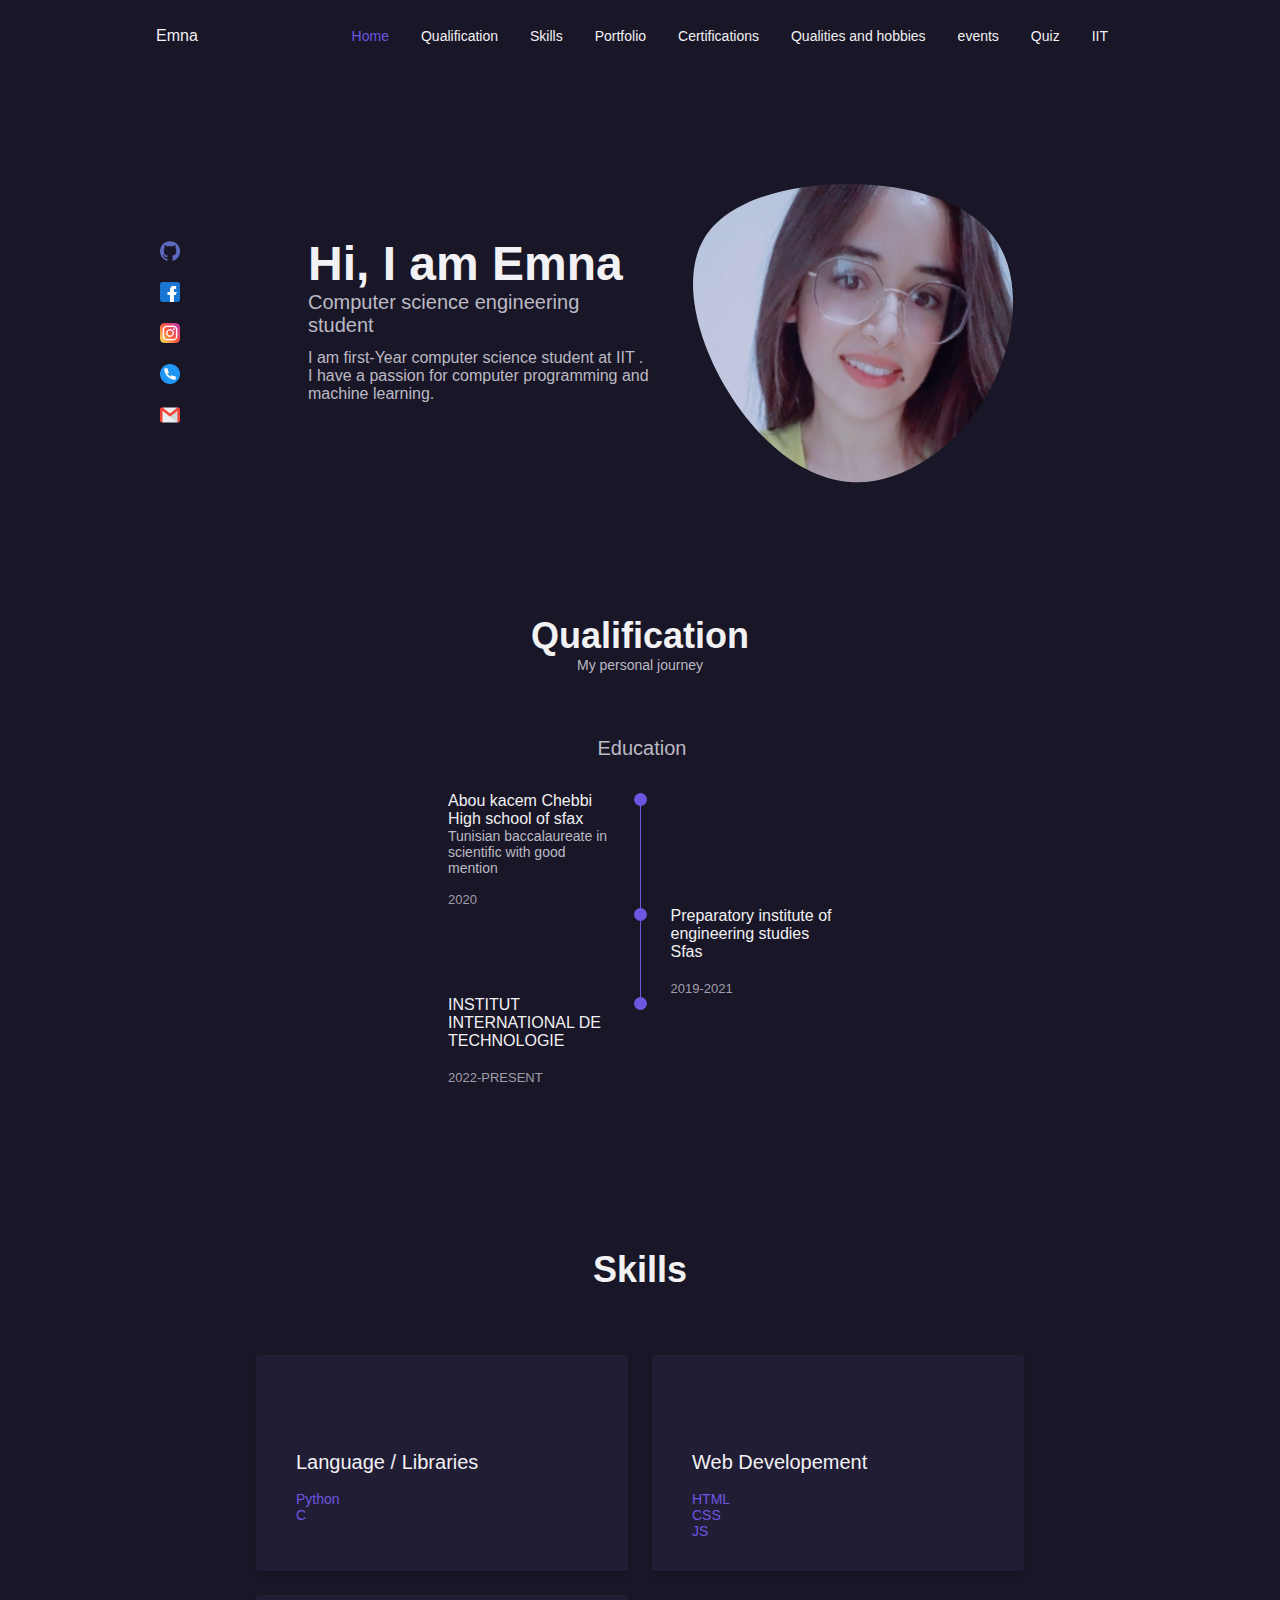
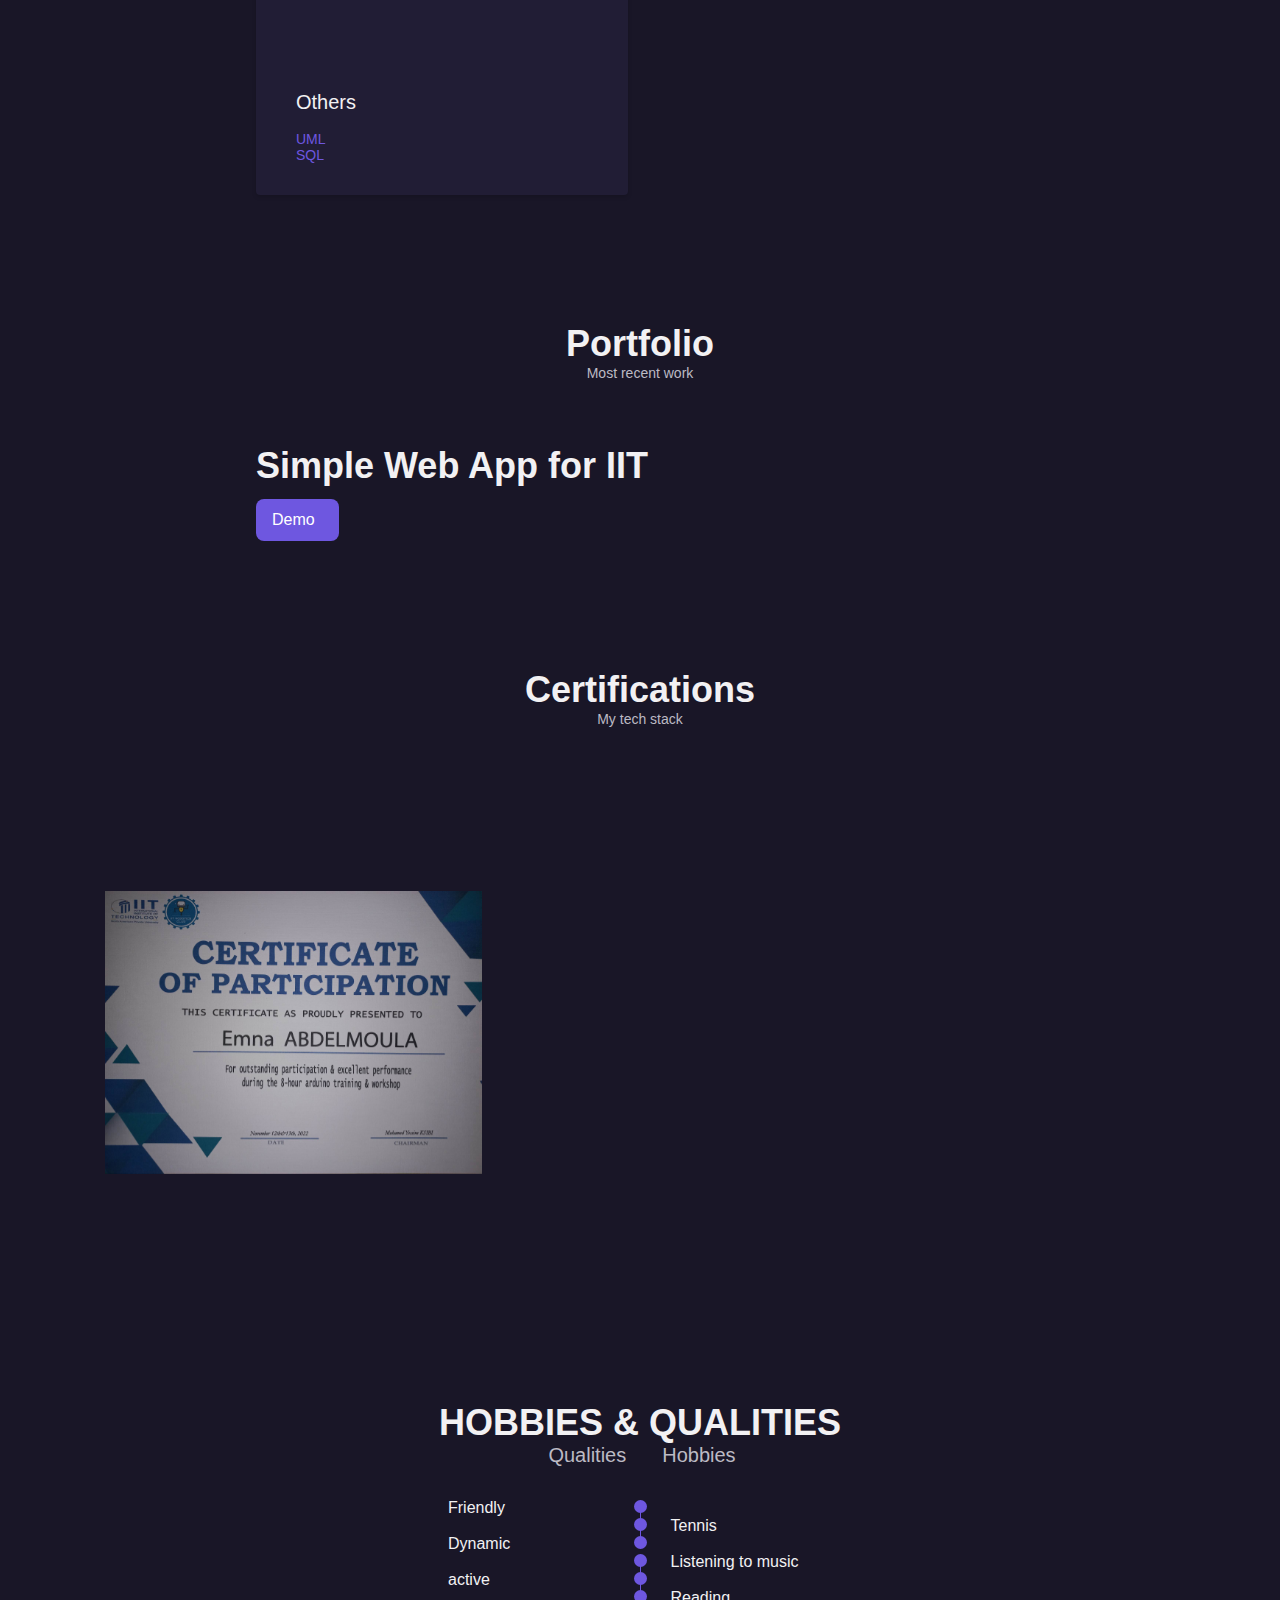
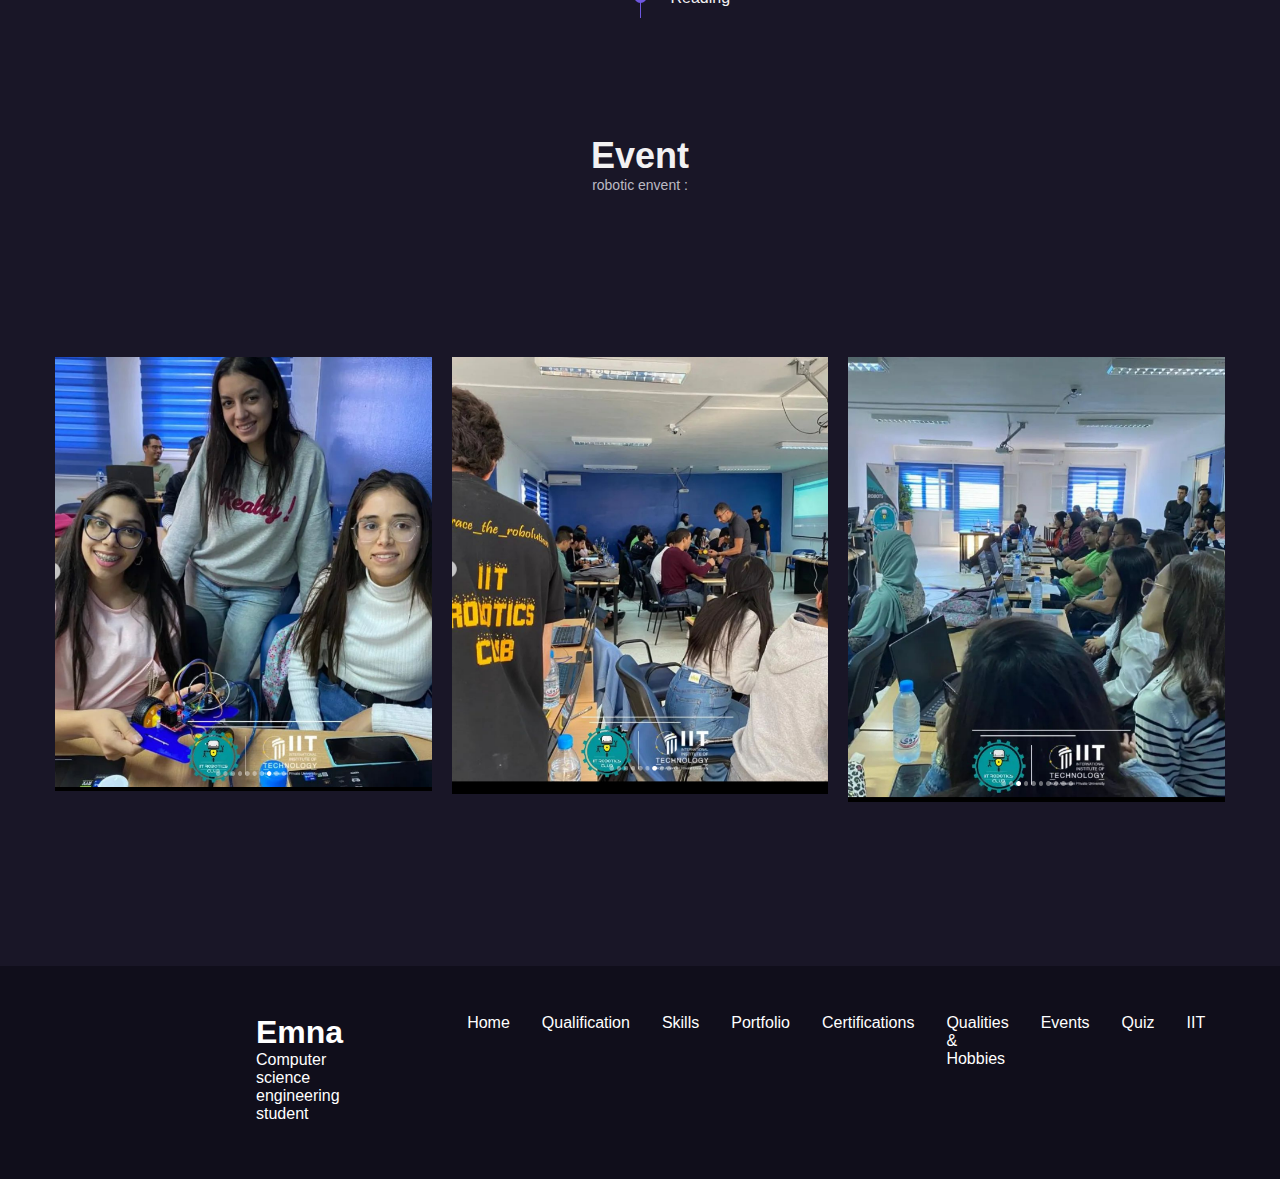
<file: index.html>
<!DOCTYPE html>
<html lang="en">

<head>
    <meta charset="UTF-8" />
    <meta name="viewport" content="width=device-width, initial-scale=1.0" />
    <meta name="description" content="Portfolio website of emna abdelmoula A summary of professional experience, 
      skills, projects details and contact information." />
    <title>emna abdelmoula - Portfolio</title>
    <!--==================== CSS ====================-->
    <link rel="stylesheet" href="assets/css/styles.css" />
</head>

<body>
    <!--==================== HEADER ====================-->
    <header class="header" id="header">
        <nav class="nav container">
            <a href="#" class="nav__logo noSelect">Emna</a>

            <div class="nav__menu" id="nav-menu">
                <ul class="nav__list grid">
                    <li class="nav__item">
                        <a href="#home" class="nav__link noSelect active-link">
                            <i class="uil uil-estate nav__icon"></i> Home
                        </a>
                    </li>
                    <li class="nav__item">
                        <a href="#Qualification" class="nav__link noSelect">
                            <i class="uil uil-briefcase-alt nav__icon"></i> Qualification
                        </a>
                    </li>
                    <li class="nav__item">
                        <a href="#Skills" class="nav__link noSelect">
                            <i class="uil uil-file-alt nav__icon"></i> Skills
                        </a>
                    </li>

                    <li class="nav__item">
                        <a href="#portfolio" class="nav__link noSelect">
                            <i class="uil uil-scenery nav__icon"></i> Portfolio
                        </a>
                    </li>
                    <li class="nav__item">
                        <a href="#certif" class="nav__link noSelect">
                            <i class="uil uil-scenery nav__icon"></i> Certifications
                        </a>
                    </li>
                    <li class="nav__item">
                        <a href="#quality" class="nav__link noSelect">
                            <i class="uil uil-scenery nav__icon"></i> Qualities and hobbies
                        </a>
                    </li>
                    <li class="nav__item">
                        <a href="#event" class="nav__link noSelect">
                            <i class="uil uil-scenery nav__icon"></i> events
                        </a>
                    </li>
                    <li class="nav__item">
                        <a href="quiz/QUIZZ/home.html" class="nav__link noSelect">
                            <i class="uil uil-scenery nav__icon"></i> Quiz
                        </a>
                    </li>
                    <li class="nav__item">
                        <a href="page_iit/page-iit.html" class="nav__link noSelect">
                            <i class="uil uil-scenery nav__icon"></i> IIT
                        </a>
                    </li>
                </ul>
                <i class="uil uil-times nav__close noSelect" id="nav-close"></i>
            </div>
            <div class="nav__btns">

                <div class="nav__toggle noSelect" id="nav-toggle">
                    <i class="uil uil-apps"></i>
                </div>
            </div>
        </nav>
    </header>

    <!--==================== MAIN ====================-->

    <main class="main">
        <!--==================== HOME ====================-->
        <section class="home section" id="home">

            <div class="home__container container grid">
                <div class="home__content grid">

                    <div class="home__social">
                        <a href="https://github.com/emna-abdelmoula
                        " target="_blank" class="home__social-icon">
                            <img src="assets/img/media icons/github.png" alt="" width="20px" height="20px">
                        </a>
                        <a href="https://www.facebook.com/emna.abdelmoula.99/
                        " target="_blank" class="home__social-icon">
                            <img src="assets/img/media icons/facebook.png" alt="" width="20px" height="20px">
                        </a>
                        <a href="https://www.instagram.com/e.abdelmoula/?igshid=OGQ2MjdiOTE%3D&fbclid=IwAR37qBhwZHFNlSEDl3Bf2kTyYNiH45kG-rK3HJwqiMZhkJz1FF6UOorT5Vo"
                            target="_blank" class="home__social-icon">
                            <img src="assets/img/media icons/instagram.png" alt="" width="20px" height="20px">
                        </a>

                        <a href="tel:20815500" class="home__social-icon"><img src="assets/img/media icons/telephone.png"
                                width="20px" height="20px"></img></a>
                        <a href="mailto:emnaabdelmoula99@gmail.com" target="_blank" class="home__social-icon"><img
                                src="assets/img/media icons/gmail.png" width="20px" height="20px"></img></a>
                    </div>

                    <div class="home__img">
                        <svg class="home__blob" viewBox="0 0 200 187" xmlns="http://www.w3.org/2000/svg"
                            xmlns:xlink="http://www.w3.org/1999/xlink">
                            <mask id="mask0" mask-type="alpha">
                                <path d="M190.312 36.4879C206.582 62.1187 201.309 102.826 182.328 134.186C163.346 165.547 
                                130.807 187.559 100.226 186.353C69.6454 185.297 41.0228 161.023 21.7403 129.362C2.45775 
                                97.8511 -7.48481 59.1033 6.67581 34.5279C20.9871 10.1032 59.7028 -0.149132 97.9666 
                                0.00163737C136.23 0.303176 174.193 10.857 190.312 36.4879Z" />
                            </mask>
                            <g mask="url(#mask0)">
                                <path d="M190.312 36.4879C206.582 62.1187 201.309 102.826 182.328 134.186C163.346 
                                165.547 130.807 187.559 100.226 186.353C69.6454 185.297 41.0228 161.023 21.7403 
                                129.362C2.45775 97.8511 -7.48481 59.1033 6.67581 34.5279C20.9871 10.1032 59.7028 
                                -0.149132 97.9666 0.00163737C136.23 0.303176 174.193 10.857 190.312 36.4879Z" />
                                <image class="home__blob-img" x="0" xlink:href="assets\img\mon photo.jpg"></image>
                            </g>
                        </svg>
                    </div>

                    <div class="home__data">
                        <h1 class="home__title">Hi, I am Emna</h1>
                        <h3 class="home__subtitle">Computer science engineering student</h3>
                        <p class="home__description">
                            I am first-Year computer science student at IIT . I have a passion for computer programming
                            and machine learning.

                        </p>

                    </div>
                </div>



            </div>
        </section>
    </main>

    <!--==================== QUALIFICATOIN ====================-->

    <section class="qualification section">
        <h2 class="section__title" id="Qualification">Qualification</h2>
        <span class="section__subtitle">My personal journey</span>

        <div class="qualification__container container">
            <div class="qualification__tabs">


                <div class="qualification__button button--flex " data-target="#education">
                    <i class="uil uil-briefcase-alt qualification__icon"> </i> Education
                </div>

            </div>

            <div class="qualification__sections">
                <!--==================== QUALIFICATOIN CONTENT 1====================-->
                <div class="qualification__content qualification__active" data-content id="work">
                    <!--==================== QUALIFICATOIN 1====================-->
                    <div class="qualification__data">
                        <div>
                            <h3 class="qualification__title">Abou kacem Chebbi High school of sfax</h3>
                            <span class="qualification__subtitle"> Tunisian baccalaureate in scientific with good
                                mention
                            </span>
                            <div class="qualification__calender">
                                <i class="uil uil-calendar-alt"></i> 2020
                            </div>
                        </div>

                        <div>
                            <span class="qualification__rounder"></span>
                            <span class="qualification__line"></span>
                        </div>
                    </div>

                    <!--==================== QUALIFICATOIN 2====================-->
                    <div class="qualification__data">
                        <div></div>
                        <div>
                            <span class="qualification__rounder"></span>
                            <span class="qualification__line"></span>
                        </div>
                        <div>
                            <h3 class="qualification__title">Preparatory institute of engineering studies Sfas</h3>
                            <span class="qualification__subtitle"> </span>
                            <div class="qualification__calender">
                                <i class="uil uil-calendar-alt"></i> 2019-2021

                            </div>
                        </div>
                    </div>

                    <!--==================== QUALIFICATOIN 3====================-->
                    <div class="qualification__data">
                        <div>
                            <h3 class="qualification__title">INSTITUT INTERNATIONAL DE TECHNOLOGIE
                            </h3>
                            <span class="qualification__subtitle"> </span>
                            <div class="qualification__calender">
                                <i class="uil uil-calendar-alt"></i>2022-PRESENT
                            </div>
                        </div>
                        <div>
                            <span class="qualification__rounder"></span>
                            <!-- <span class="qualification__line"></span> -->
                        </div>
                    </div>

                    <!--==================== QUALIFICATOIN 4====================-->
                    <div class="qualification__data">
                        <div></div>
                        <div>
                            <!-- <span class="qualification__rounder"></span> -->
                            <!-- <span class="qualification__line"></span> -->
                        </div>

                    </div>
                </div>
                <br><br>

                <!--==================== QUALIFICATOIN CONTENT 2====================-->

            </div>
        </div>
    </section>

    <!--==================== SERVICES ====================-->

    <section class="services section" id="Skills">
        <h2 class="section__title">Skills</h2>
        <span class="section__subtitle"></span>

        <div class="services__container container grid">
            <!--==================== SERVICE 1 ====================-->

            <div class="services__content">
                <div>
                    <h3 class="services__title">Language / Libraries</h3>
                </div>

                <span class="button button--flex button--small button--link services__button">
                    <ul>
                        <li>Python</li>
                        <li>C</li>
                    </ul>
                </span>


            </div>
            <!--==================== SERVICE 2 ====================-->
            <div class="services__content">
                <div>
                    <h3 class="services__title">Web Developement</h3>
                </div>

                <span class="button button--flex button--small button--link services__button">
                    <ul>
                        <li>HTML</li>
                        <li>CSS</li>
                        <li>JS</li>
                    </ul>
                </span>


            </div>
            <!--==================== SERVICE 2 ====================-->
            <div class="services__content">
                <div>
                    <h3 class="services__title">Others</h3>
                </div>

                <span class="button button--flex button--small button--link services__button">
                    <ul>
                        <li>UML</li>
                        <li>SQL</li>
                    </ul>
                </span>

            </div>
        </div>
    </section>

    <!--==================== PORTFOLIO ====================-->

    <section class="portfolio section" id="portfolio">
        <h2 class="section__title">Portfolio</h2>
        <span class="section__subtitle">Most recent work</span>

        <div class="portfolio__container container swiper-container">
            <div class="swiper-wrapper">
                <!--==================== PORTFOLIO 1====================-->
                <div class="portfolio__data">
                    <h3 class="portfolio__title"> Simple Web App for IIT</h3>
                    <p class="portfolio__description">
                    </p>
                    <a href="https://emna-abdelmoula.github.io/tp2/
                        " target="_blank" class="button button--flex button--small portfolio__button">
                        Demo
                        <i class="uil uil-arrow-right button__icon"></i>
                    </a>
                </div>
            </div>





            <!-- Add Pagination -->
        </div>
    </section>


    <!--=====C E R T I F I C A T I O N S=============== SKILLS ====================-->

    <section class="skills section" id="certif">
        <h2 class="section__title">Certifications</h2>
        <span class="section__subtitle">My tech stack</span>
        <div class="gallery" id="gallery">
            <div class="contain">
                <figure class="snip1577">

                    <img src="assets/certif/participation.jpg" alt="" />

                    <figcaption>
                        <h3>Robotic </h3>
                    </figcaption>
                </figure>

            </div>



        </div>

    </section>

    <section class="qualification section">
        <h2 class="section__title" id="quality">HOBBIES & QUALITIES</h2>


        <div class="qualification__container container">
            <div class="qualification__tabs">

                <div class="qualification__button button--flex " data-target="#work">
                    <i class="uil uil-graduation-cap qualification__icon"> </i>Qualities
                </div>
                <div class="qualification__button button--flex " data-target="#education">
                    <i class="uil uil-briefcase-alt qualification__icon"> </i> Hobbies
                </div>

            </div>

            <div class="qualification__sections">
                <!--==================== QUALIFICATOIN CONTENT 1====================-->
                <div class="qualification__content qualification__active" data-content id="work">
                    <!--==================== QUALIFICATOIN 1====================-->
                    <div class="qualification__data">
                        <div>
                            <h3 class="qualification__title">Friendly</h3>



                        </div>

                        <div>
                            <span class="qualification__rounder"></span>
                            <span class="qualification__line"></span>
                        </div>
                    </div>

                    <!--==================== QUALIFICATOIN 2====================-->
                    <div class="qualification__data">
                        <div></div>
                        <div>
                            <span class="qualification__rounder"></span>
                            <span class="qualification__line"></span>
                        </div>
                        <div>
                            <h3 class="qualification__title">Tennis</h3>

                        </div>
                    </div>

                    <!--==================== QUALIFICATOIN 3====================-->
                    <div class="qualification__data">
                        <div>
                            <h3 class="qualification__title">Dynamic</h3>


                        </div>
                        <div>
                            <span class="qualification__rounder"></span>
                            <!-- <span class="qualification__line"></span> -->
                        </div>
                    </div>

                    <!--==================== QUALIFICATOIN 4====================-->
                    <div class="qualification__data">
                        <div></div>
                        <div>
                            <span class="qualification__rounder"></span>
                            <span class="qualification__line"></span>
                        </div>
                        <div>
                            <h3 class="qualification__title"> Listening to music</h3>

                        </div>
                    </div>
                    <div class="qualification__data">
                        <div>
                            <h3 class="qualification__title">active</h3>



                        </div>

                        <div>
                            <span class="qualification__rounder"></span>
                            <span class="qualification__line"></span>
                        </div>
                    </div>

                    <!--==================== QUALIFICATOIN 2====================-->
                    <div class="qualification__data">
                        <div></div>
                        <div>
                            <span class="qualification__rounder"></span>
                            <span class="qualification__line"></span>
                        </div>
                        <div>
                            <h3 class="qualification__title">Reading</h3>

                        </div>
                    </div>

                    <!--==================== QUALIFICATOIN 3====================-->

                </div>


            </div>
    </section>
    <section class="skills section" id="event">
        <h2 class="section__title">Event</h2>
        <span class="section__subtitle">robotic envent :</span>
        <div class="gallery" id="gallery">
            <div class="contain">

                <img src="assets/event/p1.png" alt="" />
                <img src="assets/event/p2.png" alt="" />
                <img src="assets/event/p3.png" alt="" />




            </div>



        </div>

    </section>


        <!--==================== FOOTER ====================-->

        <footer class="footer">
            <div class="footer__bg">
                <div  class="footer__container container grid">
                    <div style="margin-right: 100px;">
                        <h1 class="footer__title">Emna</h1>
                        <span class="footer__subtitle">Computer science engineering student</span>
                    </div>

                    <ul class="footer__links" style="margin-right:90px ;">
                        <li>
                            <a href="#home" class="footer__link">Home</a>
                        </li>
                        <li>
                            <a href="#Qualification" class="footer__link">Qualification</a>
                        </li>
                        <li>
                            <a href="#Skills" class="footer__link">Skills</a>
                        </li>
                        <li>
                            <a href="#portfolio" class="footer__link">Portfolio</a>
                        </li>
                        <li>
                            <a href="#certif" class="footer__link">Certifications</a>
                        </li>
                        <li>
                            <a href="#quality" class="footer__link">Qualities & Hobbies</a>
                        </li>
                        <li>
                            <a href="#event" class="footer__link">Events</a>
                        </li>
                        <li>
                            <a href="quiz/QUIZZ/home.html" class="footer__link">Quiz</a>
                        </li>
                        <li>
                            <a href="page_iit/page-iit.html" class="footer__link">IIT</a>
                        </li>
                    </ul>


                </div>
            </div>
        </footer>



</body>

</html>
</file>
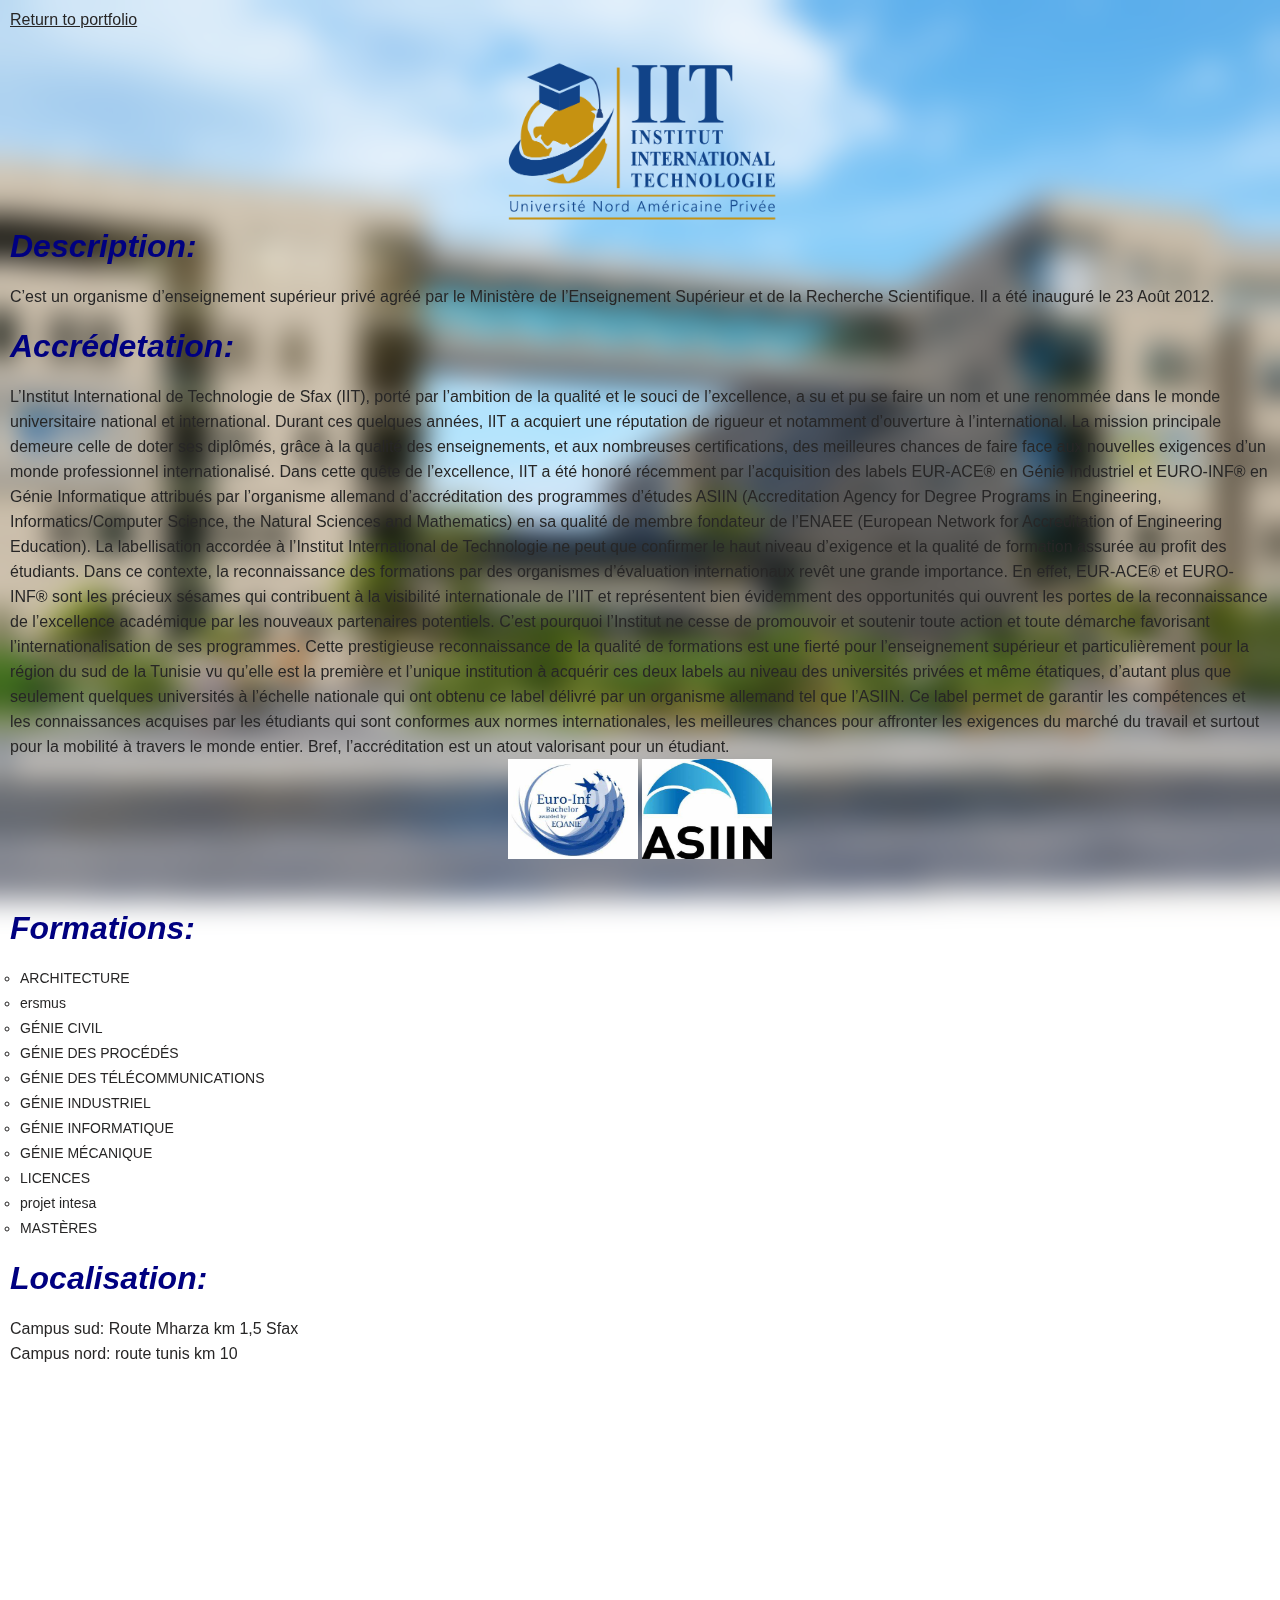
<file: page_iit/page-iit.html>
<!DOCTYPE html>
<html lang="en">

<head>
    <meta charset="UTF-8">
    <meta http-equiv="X-UA-Compatible" content="IE=edge">
    <meta name="viewport" content="width=device-width, initial-scale=1.0">
    <title>About IIT</title>
    <link rel="stylesheet" href="css/style.css" />
    <style>
    .bg{
    background-image: url('img/compus.jpg');
    background-size:cover;
    background-position:center center;
    background-attachment:fixed;
    backdrop-filter: blur(15px);
    </style>  
</head>
<body class="bg">
    <a class="particle" href="../index.html">Return to portfolio</a>
    <br> <br>
    <center><img src="img/logoiit.png" height="170px" width="280px"></center>

    <h1><em><strong>Description:</strong></em></h1>
    <br>
    <p>
        C’est un organisme d’enseignement supérieur privé agréé par le Ministère de l’Enseignement Supérieur et de la
        Recherche Scientifique. Il a été inauguré le 23 Août 2012.
    </p><br>
    
  
    <h1><em><strong>Accrédetation:</strong></em></h1> <br>
    L’Institut International de Technologie de Sfax (IIT), porté par l’ambition de la qualité et le souci de
    l’excellence, a su et pu se faire un nom et une renommée dans le monde universitaire national et international.
    Durant ces quelques années, IIT a acquiert une réputation de rigueur et notamment d’ouverture à l’international. La
    mission principale demeure celle de doter ses diplômés, grâce à la qualité des enseignements, et aux nombreuses
    certifications, des meilleures chances de faire face aux nouvelles exigences d’un monde professionnel
    internationalisé.

    Dans cette quête de l’excellence, IIT a été honoré récemment par l’acquisition des labels EUR-ACE® en Génie
    Industriel et EURO-INF® en Génie Informatique attribués par l’organisme allemand d’accréditation des programmes
    d’études ASIIN (Accreditation Agency for Degree Programs in Engineering, Informatics/Computer Science, the Natural
    Sciences and Mathematics) en sa qualité de membre fondateur de l’ENAEE (European Network for Accreditation of
    Engineering Education).

    La labellisation accordée à l’Institut International de Technologie ne peut que confirmer le haut niveau d’exigence
    et la qualité de formation assurée au profit des étudiants.

    Dans ce contexte, la reconnaissance des formations par des organismes d’évaluation internationaux revêt une grande
    importance. En effet, EUR-ACE® et EURO-INF® sont les précieux sésames qui contribuent à la visibilité internationale
    de l’IIT et représentent bien évidemment des opportunités qui ouvrent les portes de la reconnaissance de
    l’excellence académique par les nouveaux partenaires potentiels. C’est pourquoi l’Institut ne cesse de promouvoir et
    soutenir toute action et toute démarche favorisant l’internationalisation de ses programmes.

    Cette prestigieuse reconnaissance de la qualité de formations est une fierté pour l’enseignement supérieur et
    particulièrement pour la région du sud de la Tunisie vu qu’elle est la première et l’unique institution à acquérir
    ces deux labels au niveau des universités privées et même étatiques, d’autant plus que seulement quelques
    universités à l’échelle nationale qui ont obtenu ce label délivré par un organisme allemand tel que l’ASIIN.

    Ce label permet de garantir les compétences et les connaissances acquises par les étudiants qui sont conformes aux
    normes internationales, les meilleures chances pour affronter les exigences du marché du travail et surtout pour la
    mobilité à travers le monde entier. Bref, l’accréditation est un atout valorisant pour un étudiant.
<br>
   <center> <img src="img/assin.jpg" width="130px" height="100px">
    <img src="img/assin2.jpg"  width="130px" height="100px"></center>
    <br>
    <br>
    <h1><em><strong>Formations:</strong></em></h1> <br>
   
        <ul >
            <li>ARCHITECTURE</li>
            <li>ersmus</li>
            <li>GÉNIE CIVIL</li>
            <li>GÉNIE DES PROCÉDÉS</li>
            <li>GÉNIE DES TÉLÉCOMMUNICATIONS</li>
            <li>GÉNIE INDUSTRIEL</li>
            <li>GÉNIE INFORMATIQUE</li>
            <li>GÉNIE MÉCANIQUE</li>
            <li>LICENCES</li>
            <li>projet intesa</li>
            <li>MASTÈRES</li>
        </ul>
        
  
    
    <br>
    <h1><em><strong>Localisation:</strong></em></h1> <br>
    <p> Campus sud: Route Mharza km 1,5 Sfax</p>
    <p> Campus nord: route tunis km 10 </p>
    <br> <br>
    <center>
        <iframe src="https://www.google.com/maps/embed?pb=!1m18!1m12!1m3!1d3279.0634904262924!2d10.735671315233008!3d34.728793980427376!2m3!1f0!2f0!3f0!3m2!1i1024!2i768!4f13.1!3m3!1m2!1s0x1301d179b20acfe7%3A0x7a82ded557c84c94!2sInstitut%20International%20de%20Technologie!5e0!3m2!1sen!2stn!4v1673821863360!5m2!1sen!2stn" width="400" height="250" style="border:0;" allowfullscreen="" loading="lazy" referrerpolicy="no-referrer-when-downgrade"></iframe>
        <iframe src="https://www.google.com/maps/embed?pb=!1m18!1m12!1m3!1d3274.58447106103!2d10.753603314834791!3d34.841538683170604!2m3!1f0!2f0!3f0!3m2!1i1024!2i768!4f13.1!3m3!1m2!1s0x13002ccf556879ed%3A0x2cc57d3508fd754f!2sInternational%20School%20of%20Business!5e0!3m2!1sen!2stn!4v1673821908656!5m2!1sen!2stn" width="400" height="250" style="border:0;" allowfullscreen="" loading="lazy" referrerpolicy="no-referrer-when-downgrade"></iframe>    </center>
<br>
</body>

</html>
</file>
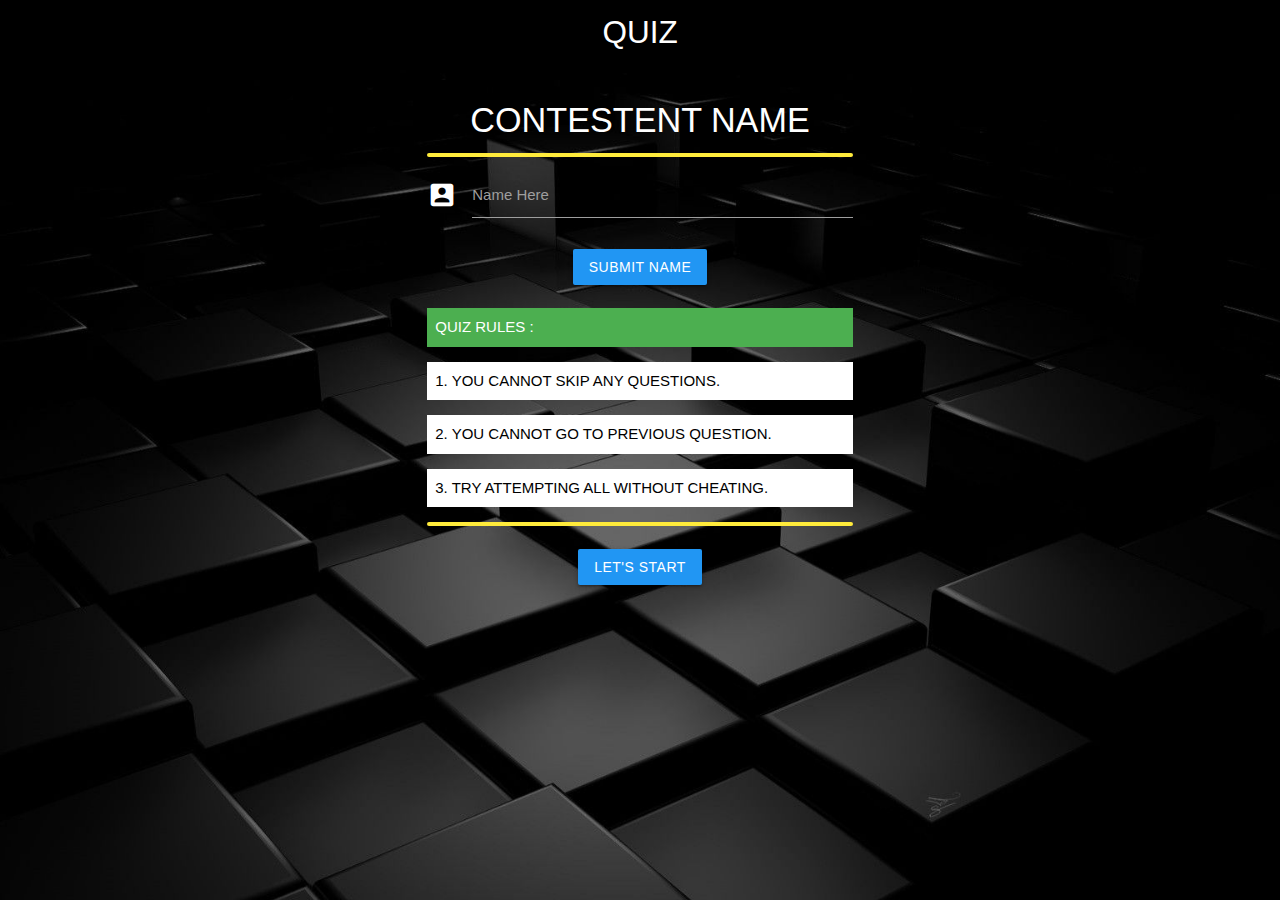
<file: quiz/QUIZZ/home.html>
<!DOCTYPE html>
<html lang="en">
<head>
    <meta name="viewport" content="width=device-width, initial-scale=1.0">
    
    <!--Import Google Icon Font-->
    <link href="https://fonts.googleapis.com/icon?family=Material+Icons" rel="stylesheet"> 
    <!-- Compiled and minified CSS -->
    <link rel="stylesheet" href="https://cdnjs.cloudflare.com/ajax/libs/materialize/1.0.0/css/materialize.min.css">
    <title>QUIZ-GAME -PraRoz Tutorial</title>

    <link rel="stylesheet" href="home.css">

</head>
<body>
    <!--Materialize CSS for Home Page Design-->
    <nav class="nav-wrapper black">
        <div class="container">
            <a href="#home.html" class="brand-logo center">QUIZ</a>
        </div>
    </nav>

    <section class="container section">
        <div class="row">
            <div class="col s12 l6 offset-l3">
                <form class="myform" name="id" onsubmit="submitted(event)">
                <h4 class="center-align white-text">CONTESTENT NAME</h4>
            
                <div class="progress yellow">
                    <div class="indeterminate"></div>
                </div>

                <div class="input-field">
                    <i class="material-icons white-text prefix">account_box</i>
                    <input type="text" class="white-text" id="name">
                    <label for="name">Name Here</label>
                    <p class="center"><button type="submit" class="btn blue" 
                        onclick="this.style.display='none'">Submit Name</button></p>
                </div>

                <div>
                    <p class="white-text green">QUIZ RULES :</p>
                    <p class="black-text white ">1. YOU CANNOT SKIP ANY QUESTIONS.</p>
                    <p class="black-text white ">2. YOU CANNOT GO TO PREVIOUS QUESTION.</p>
                    <p class="black-text white ">3. TRY ATTEMPTING ALL WITHOUT CHEATING.</p>
                </div>

                <div class="progress yellow">
                    <div class="indeterminate"></div>
                </div>

                <p class="center"><a href="quiz.html" class="btn blue">Let's Start</a></p>
                
            </form>
            </div>
        </div>
    </section>
   

<!-- Compiled and minified JavaScript -->
<script src="https://cdnjs.cloudflare.com/ajax/libs/materialize/1.0.0/js/materialize.min.js"></script>
 
<script>
    function submitted(e){
        e.preventDefault();

        let namee = document.forms["id"]["name"].value;
        sessionStorage.setItem("name", namee);
    }
</script>

</body>
</html>
</file>
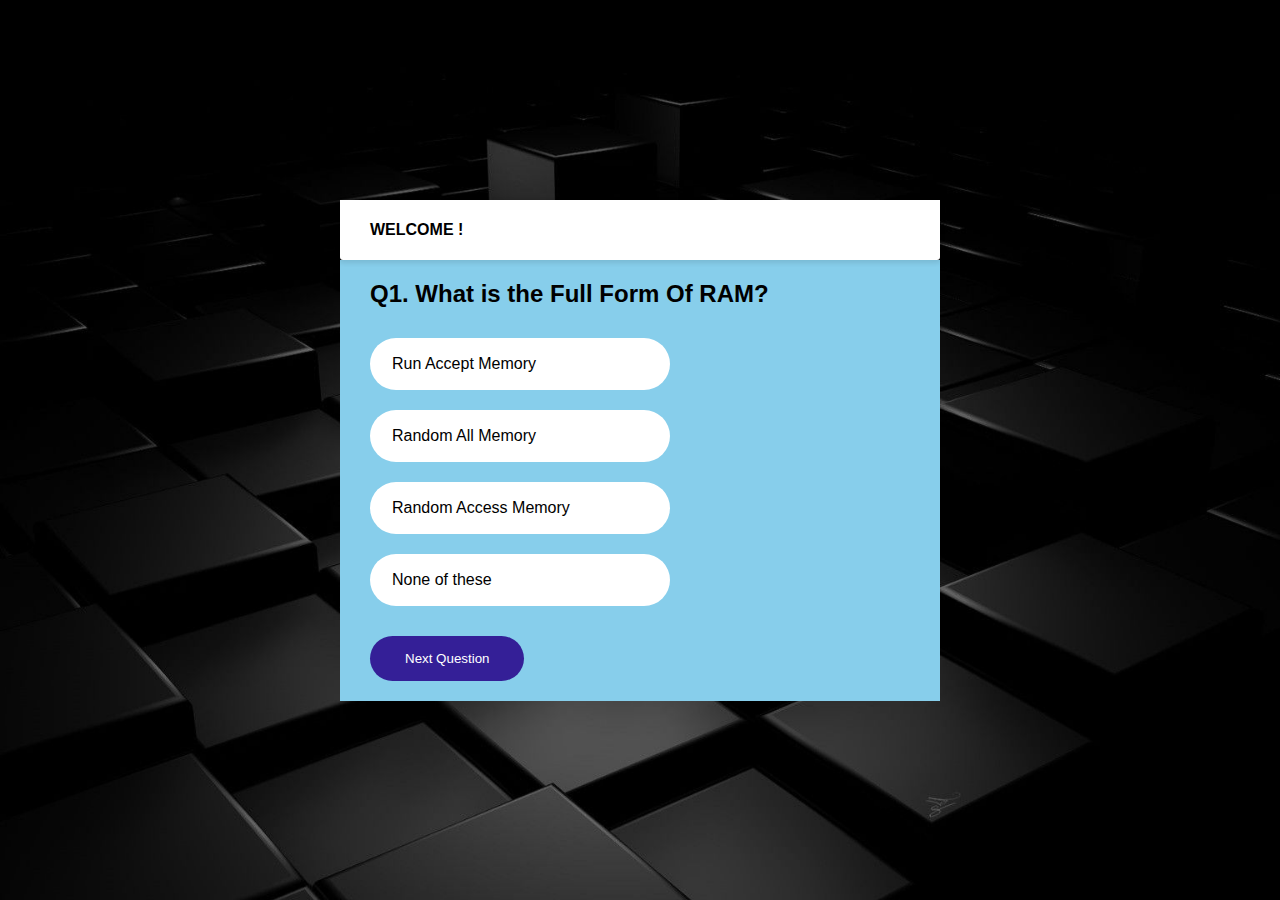
<file: quiz/QUIZZ/quiz.html>
<!DOCTYPE html>
<html lang="en">
<head>
    <meta name="viewport" content="width=device-width, initial-scale=1.0">
    <link rel="stylesheet" href="quiz-final.css">
    <title>Quiz-Page</title>
</head>
<body>
    <!--QUIZ-QUESTION-->

    <div class="wrapper">
        <div class="quiz">
            <div class="quiz_header">
                <div class="quiz_user">
                    <h4>WELCOME ! <span class="name"></span></h4>
                </div>
            </div>

            <div class="quiz_body">
                <div id="questions">

              <!-- <ul class="option_group">
              <li class="option">option 1</li>
              <li class="option">option 2</li>
              <li class="option">option 3</li>
              <li class="option">option 4</li>
              </ul> -->
                </div>

                <button class="btn-next" onclick="next()">Next Question</button>
            </div>
        </div>
    </div>

    <script src="quiz.js"></script>
    <script src="userinfo.js"></script>
</body>
</html>
</file>
<file: assets/css/styles.css>
/*==================== VARIABLES CSS ====================*/

:root {
    --header-height: 3rem;
    /*========== Colors ==========*/
    /* Change favorite color */
    --hue-color: 250;
    /*Purple 250 - Green 142 - Blue 230 - Pink 340*/
    /* HSL color mode */
    --first-color: hsl(var(--hue-color), 69%, 61%);
    --first-color-second: hsl(var(--hue-color), 30%, 8%);
    --first-color-alt: hsl(var(--hue-color), 57%, 53%);
    --first-color-lighter: hsl(var(--hue-color), 92%, 85%);
    --title-color: hsl(var(--hue-color), 8%, 95%);
    --text-color: hsl(var(--hue-color), 8%, 75%);
    --text-color-light: hsl(var(--hue-color), 8%, 65%);
    --input-color: hsl(var(--hue-color), 29%, 16%);
    --body-color: hsl(var(--hue-color), 28%, 12%);
    --container-color: hsl(var(--hue-color), 29%, 16%);
    --scroll-bar-color: hsl(var(--hue-color), 12%, 48%);
    --scroll-thumb-color: hsl(var(--hue-color), 12%, 36%);
    /*========== Font and typography ==========*/
    --body-font: "Poppins", sans-serif;
    /* .5rem = 8px, 1rem = 16px, 1.5rem = 24px ... */
    --big-font-size: 2rem;
    --h1-font-size: 1.5rem;
    --h2-font-size: 1.25rem;
    --h3-font-size: 1.125rem;
    --normal-font-size: 0.938rem;
    --small-font-size: 0.813rem;
    --smaller-font-size: 0.75rem;
    /*========== Font weight ==========*/
    --font-medium: 500;
    --font-semi-bold: 600;
    /*========== Margines ==========*/
    /* .25rem = 4px, .5rem = 8px, .75rem = 12px ... */
    --mb-0-25: 0.25rem;
    --mb-0-5: 0.5rem;
    --mb-0-75: 0.75rem;
    --mb-1: 1rem;
    --mb-1-5: 1.5rem;
    --mb-2: 2rem;
    --mb-2-5: 2.5rem;
    --mb-3: 3rem;
    /*========== z index ==========*/
    --z-tooltip: 10;
    --z-fixed: 100;
    --z-modal: 100;
}


/* Font size for large devices */

@media screen and (min-width: 968px) {
     :root {
        --big-font-size: 3rem;
        --h1-font-size: 2.25rem;
        --h2-font-size: 1.5rem;
        --h3-font-size: 1.25rem;
        --normal-font-size: 1rem;
        --small-font-size: 0.875rem;
        --smaller-font-size: 0.813rem;
    }
}


/*==================== BASE ====================*/

* {
    box-sizing: border-box;
    padding: 0;
    margin: 0;
}

html {
    scroll-behavior: smooth;
}

body {
    position: relative;
    font-family: var(--body-font);
    font-size: var(--normal-font-size);
    background-color: var(--body-color);
    color: var(--text-color);
}

h1,
h2,
h3,
h4 {
    color: var(--title-color);
    font-weight: var(--font-semi-bold);
}

ul {
    list-style: none;
}

a {
    text-decoration: none;
}

img {
    max-width: 100%;
    height: auto;
}


/*==================== REUSABLE CSS CLASSES ====================*/

.noSelect {
    -webkit-touch-callout: none;
    -webkit-user-select: none;
    -khtml-user-select: none;
    -moz-user-select: none;
    -ms-user-select: none;
    user-select: none;
    -webkit-tap-highlight-color: transparent;
}

.section {
    padding: 2rem 0 4rem;
}

.section__title {
    font-size: var(--h1-font-size);
}

.section__subtitle {
    display: block;
    font-size: var(--small-font-size);
    margin-bottom: var(--mb-3);
}

.section__title,
.section__subtitle {
    text-align: center;
}


/*==================== LAYOUT ====================*/

.container {
    max-width: 768px;
    margin-left: var(--mb-1-5);
    margin-right: var(--mb-1-5);
}

.grid {
    display: grid;
    gap: 1.5rem;
}

header {
    width: 100%;
    position: fixed;
    bottom: 0;
    left: 0;
    z-index: var(--z-fixed);
    background-color: var(--body-color);
}


/*==================== NAV ====================*/

.nav {
    max-width: 968px;
    height: var(--header-height);
    display: flex;
    justify-content: space-between;
    align-items: center;
}

.nav__logo,
.nav__toggle {
    color: var(--title-color);
    font-weight: var(--font-medium);
}

.nav__logo:hover {
    color: var(--first-color);
}

.nav__toggle {
    font-size: 1.1rem;
    cursor: pointer;
}

.nav__toggle:hover {
    color: var(--first-color);
}

@media screen and (max-width: 767px) {
    .nav__menu {
        position: fixed;
        bottom: -100%;
        left: 0;
        width: 100%;
        background-color: var(--body-color);
        padding: 2rem 1.5rem 4rem;
        box-shadow: 0 -1px 4px rgba(0, 0, 0, 0.15);
        border-radius: 1.5rem 1.5rem 0 0;
        transition: 0.3s;
    }
}

.nav__list {
    grid-template-columns: repeat(3, 1fr);
    gap: 2rem;
}

.nav__link {
    display: flex;
    flex-direction: column;
    align-items: center;
    font-size: var(--small-font-size);
    color: var(--title-color);
    font-weight: var(--font-medium);
}

.nav__link:hover {
    color: var(--first-color);
}

.nav__icon {
    font-size: 1.2rem;
}

.nav__close {
    position: absolute;
    right: 1.3rem;
    bottom: 0.5rem;
    font-size: 1.5rem;
    cursor: pointer;
    color: var(--first-color);
}

.nav__close:hover {
    color: var(--first-color-alt);
}


/* show menu */

.show-menu {
    bottom: 0;
}


/* Active link */

.active-link {
    color: var(--first-color);
}


/* Change background header */

.scroll-header {
    box-shadow: 0 -1px 4px rgba(0, 0, 0, 0.15);
}


/*===================== LOADER ====================*/

#loading {
    position: fixed;
    display: block;
    width: 100%;
    height: 100%;
    opacity: 0.9;
    background-color: var(--first-color);
    z-index: 101;
}

.loader {
    position: absolute;
    top: 50%;
    left: 50%;
    transform: translate(-50%, -50%);
    color: #fff;
    font-weight: bold;
    font-size: 20vh;
    opacity: 0.8;
}

.loader span {
    display: inline-block;
    animation: pulse 0.4s alternate infinite ease-in-out;
}

.loader span:nth-child(odd) {
    animation-delay: 0.4s;
}

@keyframes pulse {
    to {
        transform: scale(0.8);
        opacity: 0.5;
    }
}


/*==================== HOME ====================*/

.home__container {
    gap: 1rem;
}

.home__content {
    grid-template-columns: 0.5fr 3fr;
    padding-top: 3.5rem;
    align-items: center;
}

.home__social {
    display: grid;
    grid-template-columns: max-content;
    row-gap: 1rem;
}

.home__social-icon {
    font-size: 1.25rem;
    color: var(--first-color);
}

.home__social-icon:hover {
    color: var(--first-color-alt);
}

.home__blob {
    width: 200px;
    fill: var(--first-color);
}

.home__blob-img {
    width: 200px;
}

.home__data {
    grid-column: 1/3;
}

.home__title {
    font-size: var(--big-font-size);
}

.home__subtitle {
    font-size: var(--h3-font-size);
    color: var(--text-color);
    font-weight: var(--font-medium);
    margin-bottom: var(--mb-0-75);
}

.home__description {
    margin-bottom: var(--mb-2);
}

.home__scroll {
    display: none;
}

.home__scroll-button {
    color: var(--first-color);
    transition: 0.3s;
}

.home__scroll-button:hover {
    transform: translateY(0.25rem);
}

.home__scroll-mouse {
    font-size: 2rem;
}

.home__scroll-name {
    font-size: var(--small-font-size);
    color: var(--title-color);
    font-weight: var(--font-medium);
    margin-right: var(--mb-0-25);
}

.home__scroll-arrow {
    font-size: 1.25rem;
}


/*==================== BUTTONS ====================*/

.button {
    display: inline-block;
    background-color: var(--first-color);
    color: #fff;
    padding: 1rem;
    border-radius: 0.5rem;
    font-weight: var(--font-medium);
}

.button:hover {
    background-color: var(--first-color-alt);
}

.button__icon {
    font-size: 1.25rem;
    margin-left: var(--mb-0-5);
    transition: 0.3s;
}

.button--white {
    background-color: #fff;
    color: var(--first-color);
}

.button--white:hover {
    background-color: #fff;
}

.button--flex {
    display: inline-flex;
    align-items: center;
}

.button--small {
    padding: 0.75rem 1rem;
}

.button--link {
    padding: 0;
    background-color: transparent;
    color: var(--first-color);
}

.button--link:hover {
    background-color: transparent;
    color: var(--first-color-alt);
}


/*==================== ABOUT ====================*/

.about__img {
    width: 200px;
    border-radius: 0.5rem;
    justify-self: center;
    align-self: center;
}

.about__description {
    text-align: center;
    margin-bottom: var(--mb-2-5);
}

.about__info {
    display: flex;
    justify-content: space-evenly;
    margin-bottom: var(--mb-2-5);
}

.about__info-title {
    font-size: var(--h2-font-size);
    font-weight: var(--font-semi-bold);
    color: var(--title-color);
}

.about__info-name {
    font-size: var(--smaller-font-size);
}

.about__info-name,
.about__info-title {
    display: block;
    text-align: center;
}

.about__buttons {
    display: flex;
    justify-content: center;
}


/*==================== QUALIFICATION ====================*/

.qualification__tabs {
    display: flex;
    justify-content: space-evenly;
    margin-bottom: var(--mb-2);
}

.qualification__button {
    font-size: var(--h3-font-size);
    font-weight: var(--font-medium);
    cursor: pointer;
    display: flex;
    justify-content: center;
    align-items: center;
}

.qualification__button:hover {
    color: var(--first-color);
}

.qualification__icon {
    font-size: 1.8rem;
    margin-right: var(--mb-0-25);
}

.qualification__data {
    display: grid;
    grid-template-columns: 1fr max-content 1fr;
    column-gap: 1.5rem;
}

.qualification__title {
    font-size: var(--normal-font-size);
    font-weight: var(--font-medium);
}

.qualification__subtitle {
    display: inline-block;
    font-size: var(--small-font-size);
    margin-bottom: var(--mb-1);
}

.qualification__calender {
    font-size: var(--smaller-font-size);
    color: var(--text-color-light);
}

.qualification__rounder {
    display: inline-block;
    width: 13px;
    height: 13px;
    background-color: var(--first-color);
    border-radius: 50%;
}

.qualification__line {
    display: block;
    width: 1px;
    height: 100%;
    background-color: var(--first-color);
    transform: translate(6px, -7px);
}

.qualification [data-content] {
    display: none;
}

.qualification__active[data-content] {
    display: block;
}

.qualification__button.qualification__active {
    color: var(--first-color);
}


/*==================== SERVICES ====================*/

.services__container {
    gap: 1.5rem;
    grid-template-columns: repeat(2, 1fr);
}

.services__content {
    position: relative;
    background-color: var(--container-color);
    padding: 3.5rem 0.5rem 1.25rem 1.5rem;
    border-radius: 0.25rem;
    box-shadow: 0 2px 4px rgba(0, 0, 0, 0.15);
    transition: 0.3s;
}

.services__content:hover {
    box-shadow: 0 4px 8px rgba(0, 0, 0, 0.15);
}

.services__icon {
    display: block;
    font-size: 1.5rem;
    color: var(--first-color);
    margin-bottom: var(--mb-1);
}

.services__title {
    font-size: var(--h3-font-size);
    margin-bottom: var(--mb-1);
    font-weight: var(--font-medium);
}

.services__button {
    cursor: pointer;
    font-size: var(--small-font-size);
}

.services__button:hover .button__icon {
    transform: translateX(0.25rem);
}

.services__modal {
    position: fixed;
    top: 0;
    left: 0;
    bottom: 0;
    right: 0;
    background-color: rgba(0, 0, 0, 0.5);
    display: flex;
    justify-content: center;
    align-items: center;
    padding: 0 1rem;
    z-index: var(--z-modal);
    opacity: 0;
    visibility: hidden;
    transform: 0.3s;
}

.services__modal-content {
    position: relative;
    background-color: var(--container-color);
    padding: 1.5rem;
    border-radius: 0.5rem;
}

.services__modal-services {
    row-gap: 1rem;
}

.services__modal-service {
    display: flex;
}

.services__modal-title {
    font-size: var(--h3-font-size);
    font-weight: var(--font-medium);
    margin-bottom: var(--mb-1-5);
}

.services__modal-close {
    position: absolute;
    top: 1rem;
    right: 1rem;
    font-size: 1.5rem;
    color: var(--first-color);
    cursor: pointer;
}

.services__modal-icon {
    color: var(--first-color);
    margin-right: var(--mb-0-25);
}


/* Active Modal */

.active-modal {
    opacity: 1;
    visibility: visible;
}

.disable-scroll {
    overflow: hidden;
}


/*==================== PORTFOLIO ====================*/

.portfolio__container {
    overflow: initial;
}

.portfolio__content {
    padding: 0 1.5rem;
}

.portfolio__img {
    width: 265px;
    border-radius: 0.5rem;
    justify-self: center;
}

.portfolio__title {
    font-size: var(--h3-font-size);
    margin-bottom: var(--mb-0-5);
}

.portfolio__description {
    margin-bottom: var(--mb-0-75);
}

.portfolio__button:hover .button__icon {
    transform: translateX(0.25rem);
}

.swiper-button-prev::after,
.swiper-button-next::after {
    content: "";
}

.swiper-portfolio-icon {
    font-size: 2rem;
    color: var(--first-color);
}

.swiper-button-prev {
    left: -0.5rem;
}

.swiper-button-next {
    right: -0.5rem;
}

.swiper-container-horizontal>.swiper-pagination-bullets {
    bottom: 0.5rem;
}

.swiper-pagination-bullet-active {
    background-color: var(--first-color);
}

.swiper-button-prev,
.swiper-button-next,
.swiper-pagination-bullet {
    outline: none;
}


/*==================== FOOTER ====================*/

.footer {
    padding-top: 2rem;
}

.footer__container {
    row-gap: 3.5rem;
}

.footer__bg {
    background-color: var(--first-color-second);
    padding: 2rem 0 3rem;
}

.portfolio__title {
    font-size: var(--h1-font-size);
    margin-bottom: var(--mb-0-25);
}

.portfolio__subtitle {
    font-size: var(--small-font-size);
}

.footer__links {
    display: flex;
    flex-direction: column;
    row-gap: 1.5rem;
}

.footer__link:hover {
    color: var(--first-color-lighter);
}

.footer__social {
    font-size: 1.25rem;
    margin-right: var(--mb-1-5);
}

.footer__social:hover {
    color: var(--first-color-lighter);
}

.footer__copy {
    font-size: var(--smaller-font-size);
    text-align: center;
    color: var(--text-color-light);
    margin-top: var(--mb-3);
}

.footer__title,
.footer__subtitle,
.footer__link,
.footer__social {
    color: #fff;
}


/*========== SCROLL UP ==========*/

.scrollup {
    position: fixed;
    right: 1rem;
    bottom: -20%;
    background-color: var(--first-color);
    opacity: 0.8;
    padding: 0 0.3rem;
    border-radius: 0.4rem;
    z-index: var(--z-tooltip);
    transform: 0.4s;
}

.scrollup:hover {
    background-color: var(--first-color-alt);
}

.scrollup__icon {
    font-size: 1.5rem;
    color: #fff;
}


/* Show scroll */

.show-scroll {
    bottom: 5rem;
}


/*========== SCROLL BAR ==========*/

::-webkit-scrollbar {
    width: 0.6rem;
    background-color: var(--scroll-bar-color);
    border-radius: 0.5rem;
}

::-webkit-scrollbar-thumb {
    background-color: var(--scroll-thumb-color);
    border-radius: 0.5rem;
}

::-webkit-scrollbar-thumb:hover {
    background-color: var(--text-color-light);
}


/*==================== MEDIA QUERIES ====================*/


/* For small devices */

@media screen and (max-width: 450px) {
    .snip1577 {
        padding: 0px;    }
    .footer__bg {
        display: none;
    }
    .loader {
        font-size: 11vh;
    }
    .container {
        margin-left: var(--mb-1);
        margin-right: var(--mb-1);
    }
    .nav__menu {
        padding: 2rem 0.25rem 4rem;
    }
    .nav__list {
        column-gap: 0;
    }
    .home__content {
        grid-template-columns: 0.25fr 3fr;
    }
    .home__blob {
        width: 280px;
    }
    .qualification__data {
        gap: 0.5rem;
    }
    .services__container {
        grid-template-columns: max-content;
        justify-content: center;
    }
    .services__content {
        padding-right: 3.5rem;
    }
    .services__modal {
        padding: 0 0.5rem;
    }
    .project__img {
        width: 200px;
    }
}


/* For medium devices */

@media screen and (min-width: 450px) {
    .snip1577 {
        padding-right: 0px;
    }
    .loader {
        font-size: 14vh;
    }
    .home__content {
        grid-template-columns: max-content 1fr 1fr;
    }
    .home__data {
        grid-column: initial;
    }
    .home__img {
        order: 1;
        justify-self: center;
    }
    .about__container,
    .project__container,
    .contact__container,
    .footer__container {
        grid-template-columns: repeat(2, 1fr);
    }
    .qualification__sections {
        display: grid;
        grid-template-columns: 0.6fr;
        justify-content: center;
    }
    .swiper-container-horizontal>.swiper-pagination-bullets {
        bottom: -1.5rem;
    }
}

@media screen and (min-width: 768px) {
    .loader {
        font-size: 16vh;
    }
    .container {
        margin-left: auto;
        margin-right: auto;
    }
    body {
        margin: 0;
    }
    .section {
        padding: 6rem 0 2rem;
    }
    .section__subtitle {
        margin-bottom: 4rem;
    }
    .header {
        top: 0;
        bottom: initial;
    }
    .header,
    .main,
    .footer__container {
        padding: 0 1rem;
    }
    .nav {
        height: calc(var(--header-height) + 1.5rem);
        column-gap: 1rem;
    }
    .nav__icon,
    .nav__close,
    .nav__toggle {
        display: none;
    }
    .nav__list {
        display: flex;
        column-gap: 2rem;
    }
    .nav__menu {
        margin-left: auto;
    }
    .change-theme {
        margin: 0;
    }
    .home__container {
        row-gap: 5rem;
    }
    .home__content {
        padding-top: 5.5rem;
        column-gap: 2rem;
    }
    .home__blob {
        width: 270px;
    }
    .home__scroll {
        display: block;
    }
    .home__scroll-button {
        margin-left: 3rem;
    }
    .about__container {
        column-gap: 5rem;
    }
    .about__img {
        width: 350px;
    }
    .about__description {
        text-align: initial;
    }
    .about__info {
        justify-content: space-between;
    }
    .about__buttons {
        justify-content: initial;
    }
    .qualification__tabs {
        justify-content: center;
    }
    .qualification__button {
        margin: 0 var(--mb-1);
    }
    .qualification__sections {
        grid-template-columns: 0.5fr;
    }
    /* .services__container{
        grid-template-columns: repeat(2, 218px);
        justify-self: center;
    } */
    .services__icon {
        font-size: 2rem;
    }
    .services__content {
        padding: 6rem 0 2rem 2.5rem;
    }
    .services__modal-content {
        width: 450px;
    }
    .project__img {
        width: 320px;
    }
    .portfolio__content {
        align-items: center;
    }
    .project {
        text-align: initial;
    }
    .project__bg {
        background: none;
    }
    .project__container {
        background-color: var(--first-color-second);
        border-radius: 1rem;
        padding: 3rem 2.5rem 0;
        grid-template-columns: 1fr max-content;
        column-gap: 3rem;
    }
    .project__data {
        padding-top: 0.8rem;
    }
    .swiper-container-horizontal>.swiper-pagination-bullets {
        bottom: -2rem;
    }
    .footer__container {
        grid-template-columns: repeat(3, 1fr);
    }
    .footer__bg {
        padding: 3rem 0 3.5rem;
    }
    .footer__links {
        flex-direction: row;
        column-gap: 2rem;
    }
    .footer__socials {
        justify-self: flex-end;
    }
    .footer__copy {
        margin-top: 4.5rem;
    }
}


/* For large devices */

@media screen and (min-width: 1024px) {
    .loader {
        font-size: 20vh;
    }
    .header,
    .main,
    .footer__container {
        padding: 0;
    }
    .home__blob {
        width: 320px;
    }
    .home__social {
        transform: translateX(-6rem);
    }
    .portfolio__content {
        column-gap: 5rem;
    }
    .portfolio__img {
        width: 350px;
    }
    .swiper-portfolio-icon {
        font-size: 3.5rem;
    }
    .swiper-button-prev {
        left: -3.5rem;
    }
    .swiper-button-next {
        right: -3.5rem;
    }
    .swiper-container-horizontal>.swiper-pagination-bullets {
        bottom: -4.5rem;
    }
    .contact__form {
        width: 460px;
    }
    .contact__inputs {
        grid-template-columns: repeat(2, 1fr);
    }
}


/* customizable snowflake styling */

.snowflake {
    color: #fff;
    font-size: 1em;
    font-family: Arial;
    text-shadow: 0 0 1px #000;
}

@-webkit-keyframes snowflakes-fall {
    0% {
        top: -10%
    }
    100% {
        top: 100%
    }
}

@-webkit-keyframes snowflakes-shake {
    0% {
        -webkit-transform: translateX(0px);
        transform: translateX(0px)
    }
    50% {
        -webkit-transform: translateX(80px);
        transform: translateX(80px)
    }
    100% {
        -webkit-transform: translateX(0px);
        transform: translateX(0px)
    }
}

@keyframes snowflakes-fall {
    0% {
        top: -10%
    }
    100% {
        top: 100%
    }
}

@keyframes snowflakes-shake {
    0% {
        transform: translateX(0px)
    }
    50% {
        transform: translateX(80px)
    }
    100% {
        transform: translateX(0px)
    }
}

.snowflake {
    position: fixed;
    top: -10%;
    z-index: 9999;
    -webkit-user-select: none;
    -moz-user-select: none;
    -ms-user-select: none;
    user-select: none;
    cursor: default;
    -webkit-animation-name: snowflakes-fall, snowflakes-shake;
    -webkit-animation-duration: 10s, 3s;
    -webkit-animation-timing-function: linear, ease-in-out;
    -webkit-animation-iteration-count: infinite, infinite;
    -webkit-animation-play-state: running, running;
    animation-name: snowflakes-fall, snowflakes-shake;
    animation-duration: 10s, 3s;
    animation-timing-function: linear, ease-in-out;
    animation-iteration-count: infinite, infinite;
    animation-play-state: running, running
}

.snowflake:nth-of-type(0) {
    left: 1%;
    -webkit-animation-delay: 0s, 0s;
    animation-delay: 0s, 0s
}

.snowflake:nth-of-type(1) {
    left: 10%;
    -webkit-animation-delay: 1s, 1s;
    animation-delay: 1s, 1s
}

.snowflake:nth-of-type(2) {
    left: 20%;
    -webkit-animation-delay: 6s, .5s;
    animation-delay: 6s, .5s
}

.snowflake:nth-of-type(3) {
    left: 30%;
    -webkit-animation-delay: 4s, 2s;
    animation-delay: 4s, 2s
}

.snowflake:nth-of-type(4) {
    left: 40%;
    -webkit-animation-delay: 2s, 2s;
    animation-delay: 2s, 2s
}

.snowflake:nth-of-type(5) {
    left: 50%;
    -webkit-animation-delay: 8s, 3s;
    animation-delay: 8s, 3s
}

.snowflake:nth-of-type(6) {
    left: 60%;
    -webkit-animation-delay: 6s, 2s;
    animation-delay: 6s, 2s
}

.snowflake:nth-of-type(7) {
    left: 70%;
    -webkit-animation-delay: 2.5s, 1s;
    animation-delay: 2.5s, 1s
}

.snowflake:nth-of-type(8) {
    left: 80%;
    -webkit-animation-delay: 1s, 0s;
    animation-delay: 1s, 0s
}

.snowflake:nth-of-type(9) {
    left: 90%;
    -webkit-animation-delay: 3s, 1.5s;
    animation-delay: 3s, 1.5s
}


/* Demo Purpose Only*/

.demo {
    font-family: 'Raleway', sans-serif;
    color: #fff;
    display: block;
    margin: 0 auto;
    padding: 15px 0;
    text-align: center;
}

.demo a {
    font-family: 'Raleway', sans-serif;
    color: #000;
}


/* __________   */

:root {
    --main-padding-top: 100px;
    --main-padding-bottom: 100px;
}


/* Start Gallery */

.gallery {
    padding-top: var(--main-padding-top);
    padding-bottom: var(--main-padding-bottom);
    position: relative;
}

.gallery .contain {
    display: grid;
    grid-template-columns: repeat(auto-fill, minmax(300px, 1fr));
    gap: 20px;
}

.contain {
    margin-left: auto;
    margin-right: auto;
}

@media (min-width: 768px) {
    .contain {
        width: 750px;
    }
}

@media (min-width: 992px) {
    .contain {
        width: 970px;
    }
}

@media (min-width: 1200px) {
    .contain {
        width: 1170px;
    }
}

@import url(https://fonts.googleapis.com/css?family=Montserrat:200);
.snip1577 {
    font-family: 'Montserrat', Arial, sans-serif;
    position: relative;
    display: inline-block;
    overflow: hidden;
    margin: 0px;
    left: 50px;
    min-width: 330px;
    max-width: 415px;
    width: 100%;
    color: #fff;
    text-align: left;
    font-size: 16px;
    background: #000;
}

.snip1577 *,
.snip1577:before,
.snip1577:after {
    -webkit-box-sizing: border-box;
    box-sizing: border-box;
    -webkit-transition: all 0.4s ease;
    transition: all 0.4s ease;
}

.snip1577 img {
    max-width: 100%;
    backface-visibility: hidden;
    vertical-align: top;
}

.snip1577:before,
.snip1577:after {
    position: absolute;
    content: '';
    background-color: #fff;
    z-index: 1;
    opacity: 0;
}

.snip1577:before {
    width: 0;
    height: 1px;
}

.snip1577:after {
    height: 0;
    width: 1px;
}

.snip1577 figcaption {
    position: absolute;
    left: 0;
    bottom: 0;
    padding: 15px 20px;
}

.snip1577 h3,
.snip1577 h4 {
    margin: 0;
    font-size: 1.1em;
    font-weight: normal;
    opacity: 0;
}

.snip1577 h4 {
    font-size: .8em;
    text-transform: uppercase;
}

.snip1577:hover img,
.snip1577.hover img {
    zoom: 1;
    filter: alpha(opacity=20);
    -webkit-opacity: 0.2;
    opacity: 0.2;
}

.snip1577:hover:before,
.snip1577.hover:before,
.snip1577:hover:after,
.snip1577.hover:after {
    opacity: 1;
    -webkit-transition-delay: 0.25s;
    transition-delay: 0.25s;
}

.snip1577:hover:before,
.snip1577.hover:before {
    width: 40px;
}

.snip1577:hover:after,
.snip1577.hover:after {
    height: 40px;
}

.snip1577:hover h3,
.snip1577.hover h3,
.snip1577:hover h4,
.snip1577.hover h4 {
    opacity: 1;
}

.snip1577:hover h3,
.snip1577.hover h3 {
    -webkit-transition-delay: 0.3s;
    transition-delay: 0.3s;
}

.snip1577:hover h4,
.snip1577.hover h4 {
    -webkit-transition-delay: 0.35s;
    transition-delay: 0.35s;
}
.centerimg{
    margin: auto;
}
</file>
<file: page_iit/css/style.css>
:root {
    --header-height: 3rem;
    /*========== Colors ==========*/
    /* Change favorite color */
    --hue-color: 250;
    /*Purple 250 - Green 142 - Blue 230 - Pink 340*/
    /* HSL color mode */
    --first-color: hsl(var(--hue-color), 69%, 61%);
    --first-color-second: hsl(var(--hue-color), 30%, 8%);
    --first-color-alt: hsl(var(--hue-color), 57%, 53%);
    --first-color-lighter: hsl(var(--hue-color), 92%, 85%);
    --title-color: hsl(var(--hue-color), 8%, 95%);
    --text-color: hsl(var(--hue-color), 8%, 75%);
    --text-color-light: hsl(var(--hue-color), 8%, 65%);
    --input-color: hsl(var(--hue-color), 29%, 16%);
    --body-color: hsl(var(--hue-color), 28%, 12%);
    --container-color: hsl(var(--hue-color), 29%, 16%);
    --scroll-bar-color: hsl(var(--hue-color), 12%, 48%);
    --scroll-thumb-color: hsl(var(--hue-color), 12%, 36%);
    /*========== Font and typography ==========*/
    --body-font: "Poppins", sans-serif;
    /* .5rem = 8px, 1rem = 16px, 1.5rem = 24px ... */
    --big-font-size: 2rem;
    --h1-font-size: 1.5rem;
    --h2-font-size: 1.25rem;
    --h3-font-size: 1.125rem;
    --normal-font-size: 0.938rem;
    --small-font-size: 0.813rem;
    --smaller-font-size: 0.75rem;
    /*========== Font weight ==========*/
    --font-medium: 500;
    --font-semi-bold: 600;
    /*========== Margines ==========*/
    /* .25rem = 4px, .5rem = 8px, .75rem = 12px ... */
    --mb-0-25: 0.25rem;
    --mb-0-5: 0.5rem;
    --mb-0-75: 0.75rem;
    --mb-1: 1rem;
    --mb-1-5: 1.5rem;
    --mb-2: 2rem;
    --mb-2-5: 2.5rem;
    --mb-3: 3rem;
    /*========== z index ==========*/
    --z-tooltip: 10;
    --z-fixed: 100;
    --z-modal: 100;
}


/* Font size for large devices */

@media screen and (min-width: 968px) {
     :root {
        --big-font-size: 3rem;
        --h1-font-size: 2.25rem;
        --h2-font-size: 1.5rem;
        --h3-font-size: 1.25rem;
        --normal-font-size: 1rem;
        --small-font-size: 0.875rem;
        --smaller-font-size: 0.813rem;
    }
}

* {
    box-sizing: border-box;
    padding: 0;
    margin: 0;
}

html {
    scroll-behavior: smooth;
}
body{ 
    position: relative;
    font-family: var(--body-font);
    font-size: var(--normal-font-size);
    color: rgb(39, 38, 38);
    padding: 7px 10px 7px 10px;
    line-height: 25px;
}
.bg{
    background-image: url('./img/compus.jpg');
    background-size:cover;
    background-position:center center;
    background-attachment:fixed;
    backdrop-filter: blur(15px);

}

h1{
    color:navy;
}
.particle {
    box-shadow: inset 0 0 0 0 navy;
    color: var(--hue-color);
    margin: 0 -.25rem;
    padding-top: 20px;
    padding: 0 .25rem;
    transition: color .4s ease-in-out, box-shadow .4s ease-in-out;
    text-decoration: underline;
  }
.particle:hover {
    box-shadow: inset 150px 0 0 0 navy;
    color: rgb(255, 255, 255);
  }
  li {
    font-size: 14px;
    margin-left: 10px;
    list-style-type: circle;
 }
</file>
<file: quiz/QUIZZ/home.css>
body{
    background-image: url(pic.jpg);
    background-position: center;
    background-size: cover;
    height: 100vh;
}

P{
    padding: 8px;
}
</file>
<file: quiz/QUIZZ/quiz-final.css>
*{
 padding: 0;
 margin: 0;
 box-sizing: border-box;   
}

body{
    background-image: url(pic.jpg);
    background-position: center;
    background-size: cover;
    height: 100vh;
    font-family: sans-serif;
}

.wrapper{
    display: flex;
    justify-content: center;
    align-items: center;
    width: 100vw;
    height: 100vh;
}

.quiz{
    display: grid;
    grid-template-rows: 60px auto;
    width: 600px;
    height: 500px;
    border-radius: 50px;
}

.quiz_header{
    display: flex;
    justify-content: space-between;
    border-bottom-left-radius: 3px;
    border-bottom-right-radius: 3px;
    background-color: #fff;
    box-shadow: 0px 2px 5px 1px rgba(0, 0, 0, 0.1);
    z-index: 1;
}

.quiz_user{
    display: flex;
    align-items: center;
    height: 100%;
    padding-left: 30px;
}

.quiz_body{
    padding: 20px 30px;
    background-color: skyblue;
}

.option_group{
    list-style-type: none;
    margin: 30px 0;
}

.option{
    display: block;
    width: 300px;
    background-color: #fff;
    margin-bottom: 20px;
    padding: 15px 20px;
    border-radius: 50px;
    border: 2px solid transparent;
    transition: 0.4s all;
}

.option:hover{
    cursor: pointer;
    border: 2px solid #341f97;
    color: #341f97;
}

.option.active{
    background-color: #341f97;
    color: #fff;
}

.btn-next{
    border: none;
    padding: 15px 35px;
    background-color: #341f97;
    color: #fff;
    border-radius: 50px;
    transition: 0.4s all;
}

.btn-next:hover{
    cursor: pointer;
    background-color: greenyellow;
    color: #000;
}

.award_icon{
    display: block;
    font-size: 300px;
    color: #fff;
}

.username, .userpoints{
    color: #fff;
    text-align: center;
    margin-top: 15px;
}

.border{
    height: 500px;
    width: 500px;
    display: block;
    justify-content: center;
    margin: 0px 400px;
    border-radius: 10px;
    top: 100px;
    border-color: transparent;
}
</file>
